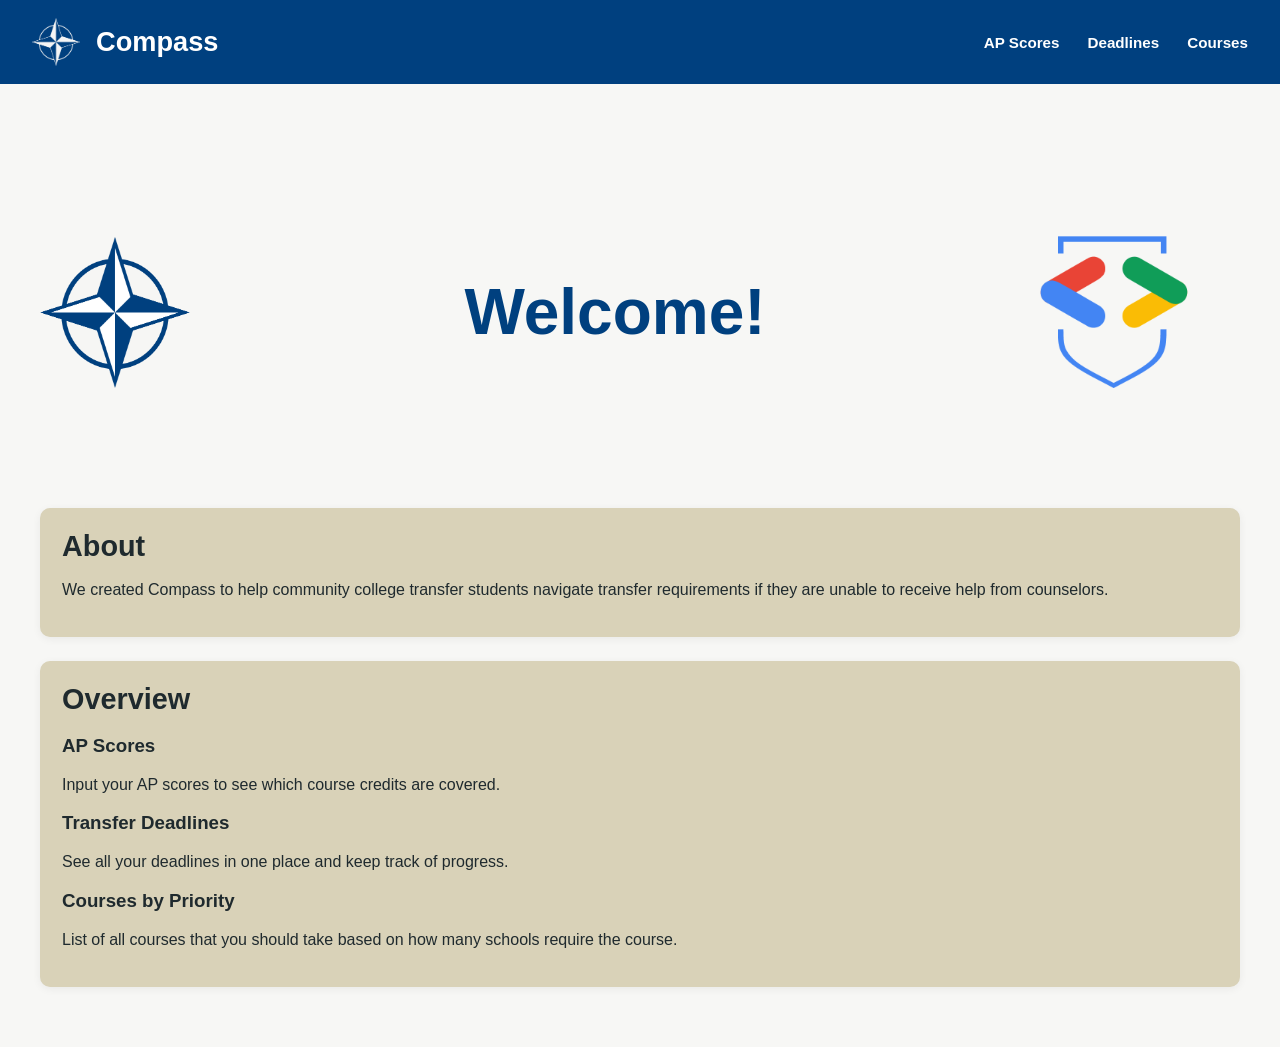
<file: index.html>
<!DOCTYPE html>
<html lang="en">
<head>
  <meta charset="UTF-8" />
  <meta name="viewport" content="width=device-width, initial-scale=1.0" />
  <title>Compass | Welcome</title>

  <link rel="stylesheet" href="css/global.css" />
  <link rel="stylesheet" href="css/layout.css" />
  <link rel="stylesheet" href="css/components.css" />
  <link rel="stylesheet" href="css/pages.css" />
</head>

<body>
  <header class="navbar">
    <a href="index.html" class="navbar__brand">
      <img src="assets/logo.png" class="navbar__logo" alt="Compass logo" />
      <span class="navbar__title">Compass</span>
    </a>

    <nav class="navbar__links">
      <a href="ap-scores.html">AP Scores</a>
      <a href="deadlines.html">Deadlines</a>
      <a href="courses.html">Courses</a>
    </nav>
  </header>

  <main class="page">
    <section class="hero container">
      <img src="assets/logo_blue.png" class="hero__icon" alt="Compass logo" />

      <h1 class="hero__title">Welcome!</h1>

      <div class="hero container">
      <img src="assets/GDG_logo.png" alt="GDG logo" class="hero__icon">
      </div>
    </section>

    <div class="container stack-lg">
      <section class="card">
        <h2 class="card__title">About</h2>
        <div class="card__inner">
          <p>
            We created Compass to help community college transfer students
            navigate transfer requirements if they are unable to receive help
            from counselors.
          </p>
        </div>
      </section>

      <section class="card">
        <h2 class="card__title">Overview</h2>

        <div class="card__stack">
          <div class="feature">
            <h3>AP Scores</h3>
            <p>Input your AP scores to see which course credits are covered.</p>
          </div>

          <div class="feature">
            <h3>Transfer Deadlines</h3>
            <p>See all your deadlines in one place and keep track of progress.</p>
          </div>

          <div class="feature">
            <h3>Courses by Priority</h3>
            <p>
              List of all courses that you should take based on how many schools
              require the course.
            </p>
          </div>
        </div>
      </section>
    </div>
  </main>
</body>
</html>
</file>
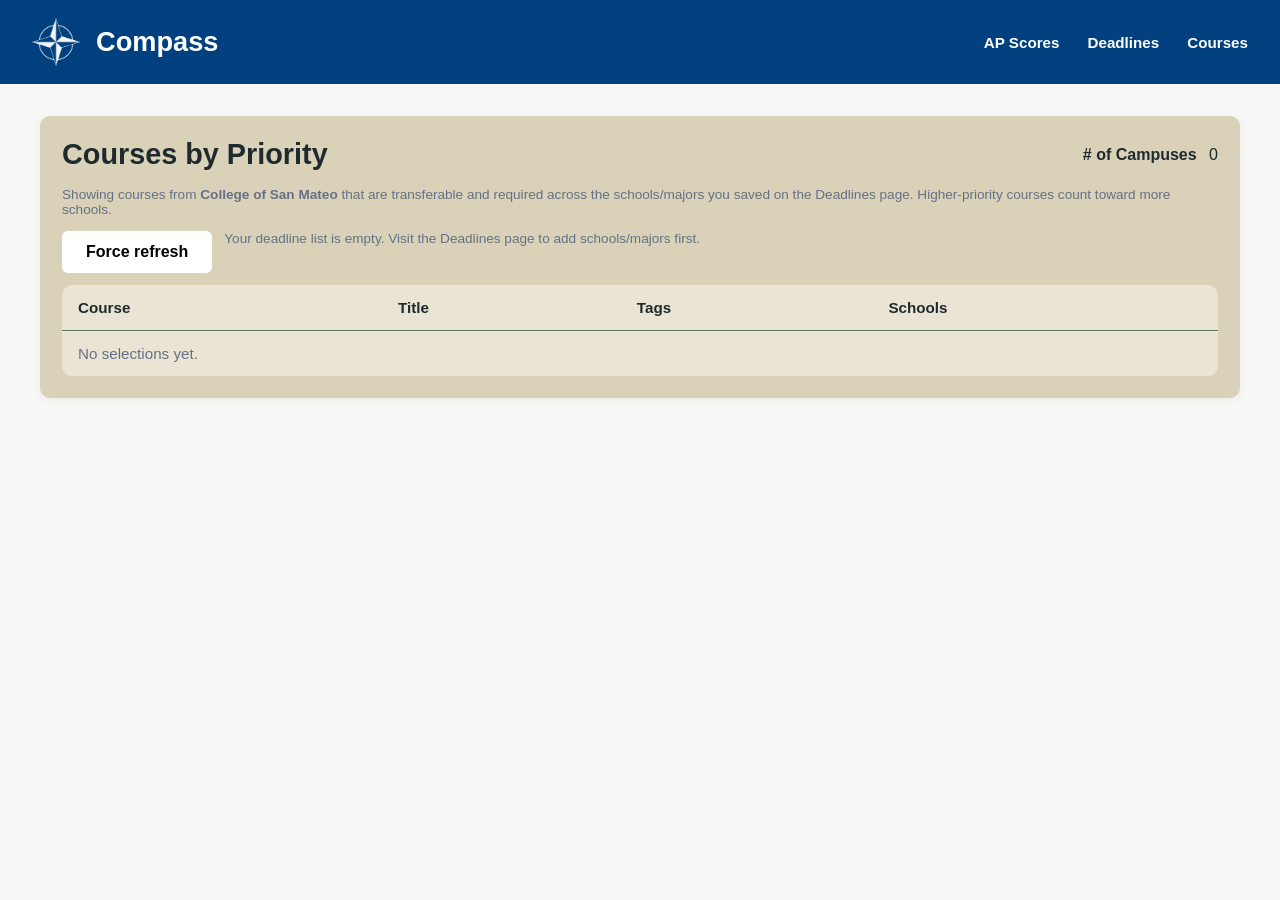
<file: courses.html>
<!DOCTYPE html>
<html lang="en">
<head>
  <meta charset="UTF-8" />
  <meta name="viewport" content="width=device-width, initial-scale=1.0" />
  <title>Compass - Courses</title>
  <link rel="stylesheet" href="css/global.css" />
  <link rel="stylesheet" href="css/layout.css" />
  <link rel="stylesheet" href="css/components.css" />
</head>
<body>
  <header class="navbar">
    <a href="index.html" class="navbar__brand">
        <img src="assets/logo.png" alt="Compass logo" class="navbar__logo" />
        <span class="navbar__title">Compass</span>
    </a>

    <nav class="navbar__links">
      <a href="ap-scores.html">AP Scores</a>
      <a href="deadlines.html">Deadlines</a>
      <a href="courses.html">Courses</a>
    </nav>
  </header>

  <main class="page">
    <div class="container">
      <section class="card">
        <div style="display:flex; justify-content:space-between; align-items:center; margin-bottom:16px;">
          <h2 class="card__title" style="margin:0;">Courses by Priority</h2>
          <div>
            <strong># of Campuses</strong>
            <span style="margin-left:8px;" data-role="campus-count">0</span>
          </div>
        </div>

        <p class="muted">
          Showing courses from
          <strong data-role="from-institution">College of San Mateo</strong>
          that are transferable and required across the schools/majors you saved
          on the Deadlines page. Higher-priority courses count toward more
          schools.
        </p>

        <div class="form-row" style="flex-direction:row; gap:12px; margin: 12px 0;">
          <button class="btn" data-role="refresh-btn">Force refresh</button>
          <span class="muted" data-role="overlap-status"></span>
        </div>

        <div class="table-wrapper">
          <table class="table">
            <thead>
              <tr>
                <th>Course</th>
                <th>Title</th>
                <th>Tags</th>
                <th>Schools</th>
              </tr>
            </thead>
            <tbody data-role="overlap-tbody"></tbody>
          </table>
        </div>
      </section>
    </div>
  </main>

  <script src="js/api.js"></script>
  <script src="js/courses.js"></script>
</body>
</html>
</file>
<file: css/global.css>
:root {
  --blue: #00407F;
  --blue-dark: #004990;
  /* --blue-dark: #003f7d; */
  --cream: #f3efe2;
  --card: #d9d2b8;
  --table-bg: #e9e4d3;
  --white: #ffffff;
  --text: #1f2a2e;
  --muted: #667085;
  --border: #b8b19c;
  --green-line: #5e7258;
  --danger: #b42318;

  --radius-sm: 6px;
  --radius-md: 10px;
  --radius-lg: 14px;

  --shadow-sm: 0 2px 8px rgba(0, 0, 0, 0.06);

  --container-width: 1200px;
}

body {
  margin: 0;
  font-family: Arial, Helvetica, sans-serif;
  background: #f7f7f5;
  color: var(--text);
}

a {
  text-decoration: none;
  color: inherit;
}

img {
  display: block;
  max-width: 100%;
}

button,
input,
select {
  font: inherit;
}

.muted {
  color: var(--muted);
  font-size: 0.85rem;
}
</file>
<file: css/layout.css>
.page {
  padding: 32px 20px 60px;
}

.container {
  max-width: var(--container-width);
  margin: 0 auto;
}

.section-title {
  font-size: 2rem;
  font-weight: 700;
  margin-bottom: 20px;
}

.stack-lg {
  display: flex;
  flex-direction: column;
  gap: 24px;
}

.grid-2 {
  display: grid;
  grid-template-columns: 1fr 1fr;
  gap: 24px;
}

@media (max-width: 900px) {
  .grid-2 {
    grid-template-columns: 1fr;
  }
}
</file>
<file: css/components.css>
/* NAVBAR */
.navbar {
  background: var(--blue);
  color: var(--white);
  display: flex;
  justify-content: space-between;
  align-items: center;
  padding: 18px 32px;
}

.navbar__brand {
  display: flex;
  align-items: center;
  gap: 16px;
  text-decoration: none;
  color: white;
}

.navbar__logo {
  width: 48px;
  height: 48px;
  object-fit: contain;
}

.navbar__title {
  font-size: 1.7rem;
  font-weight: 700;
}

.navbar__links {
  display: flex;
  gap: 28px;
}

.navbar__links a {
  font-size: 0.95rem;
  font-weight: 600;
}

/* CARD */
.card {
  background: var(--card);
  border-radius: var(--radius-md);
  padding: 22px;
  box-shadow: var(--shadow-sm);
}

.card__title {
  font-size: 1.8rem;
  font-weight: 700;
  margin: 0 0 18px;
}

/* FORM */
.form-row {
  display: flex;
  flex-direction: column;
  gap: 12px;
}

.select,
.input {
  width: 100%;
  padding: 14px 16px;
  border: none;
  border-radius: var(--radius-sm);
  background: var(--cream);
  color: var(--text);
}

.btn {
  display: inline-block;
  border: none;
  border-radius: var(--radius-sm);
  padding: 12px 24px;
  background: var(--white);
  font-weight: 700;
  cursor: pointer;
}

.btn--full {
  width: 100%;
}

/* TABLE */
.table-wrapper {
  background: var(--table-bg);
  border-radius: var(--radius-md);
  overflow: hidden;
}

.table {
  width: 100%;
  border-collapse: collapse;
}

.table thead {
  background: transparent;
}

.table th,
.table td {
  text-align: left;
  padding: 14px 16px;
  border-bottom: 1px solid var(--green-line);
  font-size: 0.95rem;
}

.table th {
  font-weight: 700;
}

.table tbody tr:last-child td {
  border-bottom: none;
}

/* PILLS */
.pill-group {
  display: flex;
  flex-wrap: wrap;
  gap: 6px;
}

.pill {
  display: inline-block;
  padding: 4px 10px;
  border-radius: 999px;
  font-size: 0.75rem;
  font-weight: 600;
  background: #e8dff3;
}

/* DELETE */
.delete-btn {
  color: var(--danger);
  font-weight: bold;
  background: none;
  border: none;
  cursor: pointer;
}
</file>
<file: css/pages.css>
.hero {
  display: grid;
  grid-template-columns: 150px 1fr 200px;
  align-items: center;
  padding: 60px 0;
  gap: 20px;
}

.hero__icon {
  width: 150px;
}

.hero__title {
  text-align: center;
  font-size: 4rem;
  color: var(--blue);
}

.hero__club {
  background: #e6dfd4;
  padding: 30px;
  border-radius: var(--radius);
  text-align: center;
  font-weight: bold;
}

@media (max-width: 800px) {
  .hero {
    grid-template-columns: 1fr;
    text-align: center;
    gap: 20px;
  }
}
</file>
